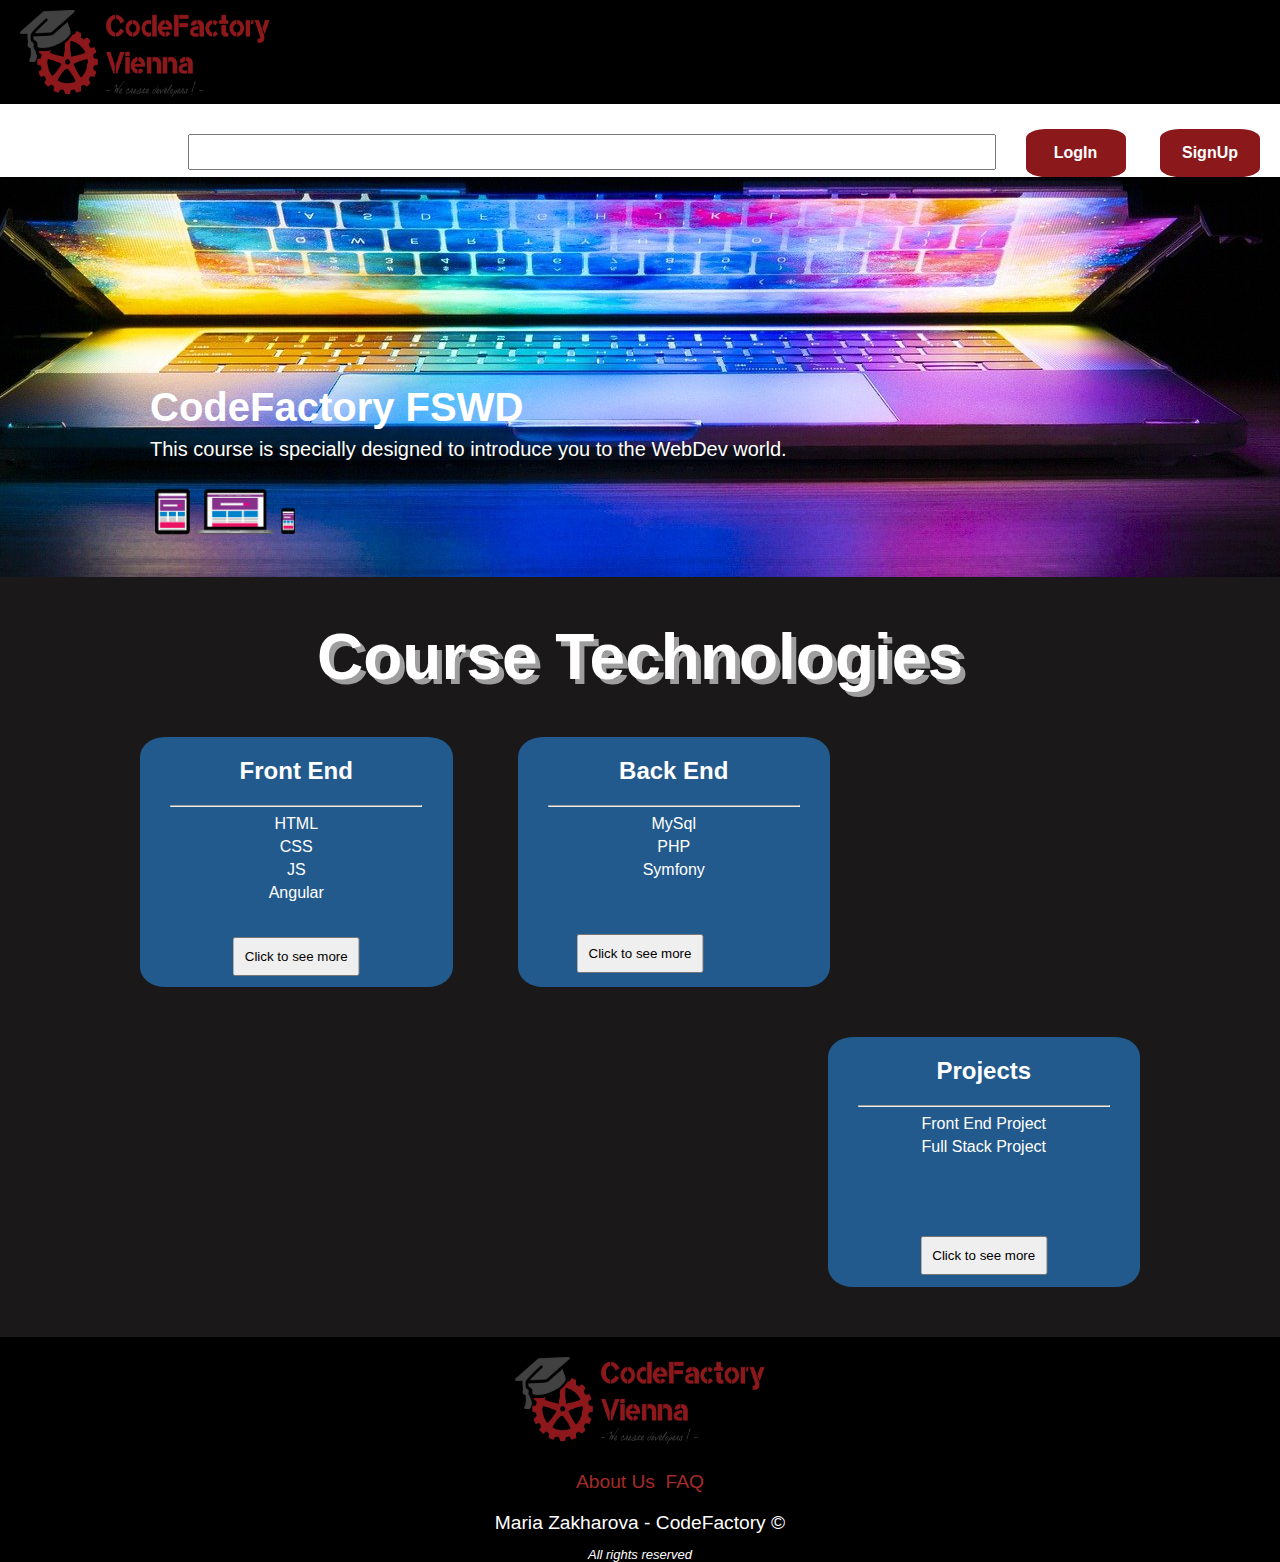
<file: index.html>
<!DOCTYPE html>
<html lang="en">

<head>
    <meta charset="UTF-8">
    <meta http-equiv="X-UA-Compatible" content="IE=edge">
    <meta name="viewport" content="width=device-width, initial-scale=1.0">
    <title>Code Review 1</title>
    <link rel="stylesheet" type="text/css" href="styles.css">
</head>

<body>
    <header class="header">
        <a href="index.html">
            <img src="pics/CFLOGO.png" alt="logo" id="logo">
        </a>
        <nav class="navbar">
            <input type="text" placeholder="" class="search">
            <button class="nav" type="button">LogIn</button>
            <button class="nav" type="button">SignUp</button>
        </nav>
    </header>

    <div class="picture">
        <div class="picture-box">
            <h2 class="picture-title">CodeFactory FSWD</h2>
            <p class="picture-text">This course is specially designed to introduce you to the WebDev world.</p>
            <div class="picture-img">
                <img src="pics/devices.png" alt="devices">
            </div>
        </div>
    </div>

    <div class="content">
        <div class="container2">
            <h1 class="content-title">Course Technologies</h1>
            <div class="content-box">
                <div class="content-card" id="left">
                    <h2>Front End</h2>
                    <hr>
                    <p>HTML</p>
                    <p>CSS</p>
                    <p>JS</p>
                    <p>Angular</p>

                    <button class="click" type="button">Click to see more</button>
                </div>
                <div class="content-card" id="middle">
                    <h2>Back End</h2>
                    <hr>
                    <p>MySql</p>
                    <p>PHP</p>
                    <p>Symfony</p>

                    <button class="click" type="button">Click to see more</button>
                </div>
                <div class="content-card" id="right">
                    <h2>Projects</h2>
                    <hr>
                    <p>Front End Project</p>
                    <p>Full Stack Project</p>

                    <button class="click" type="button">Click to see more</button>
                </div>
            </div>
        </div>
    </div>

    </div>
    <footer class="footer">
        <a href="index.html">
            <img src="pics/CFLOGO.png" alt="logo" id="logo2">
        </a>
        <p> <a href="about.html">About Us</a>&nbsp&nbsp<a href="faq.html">FAQ</a></p>
        <p class="copyright">Maria Zakharova - CodeFactory ©</p>
        <p class="rights">All rights reserved</p>
    </footer>
</body>

</html>
</file>
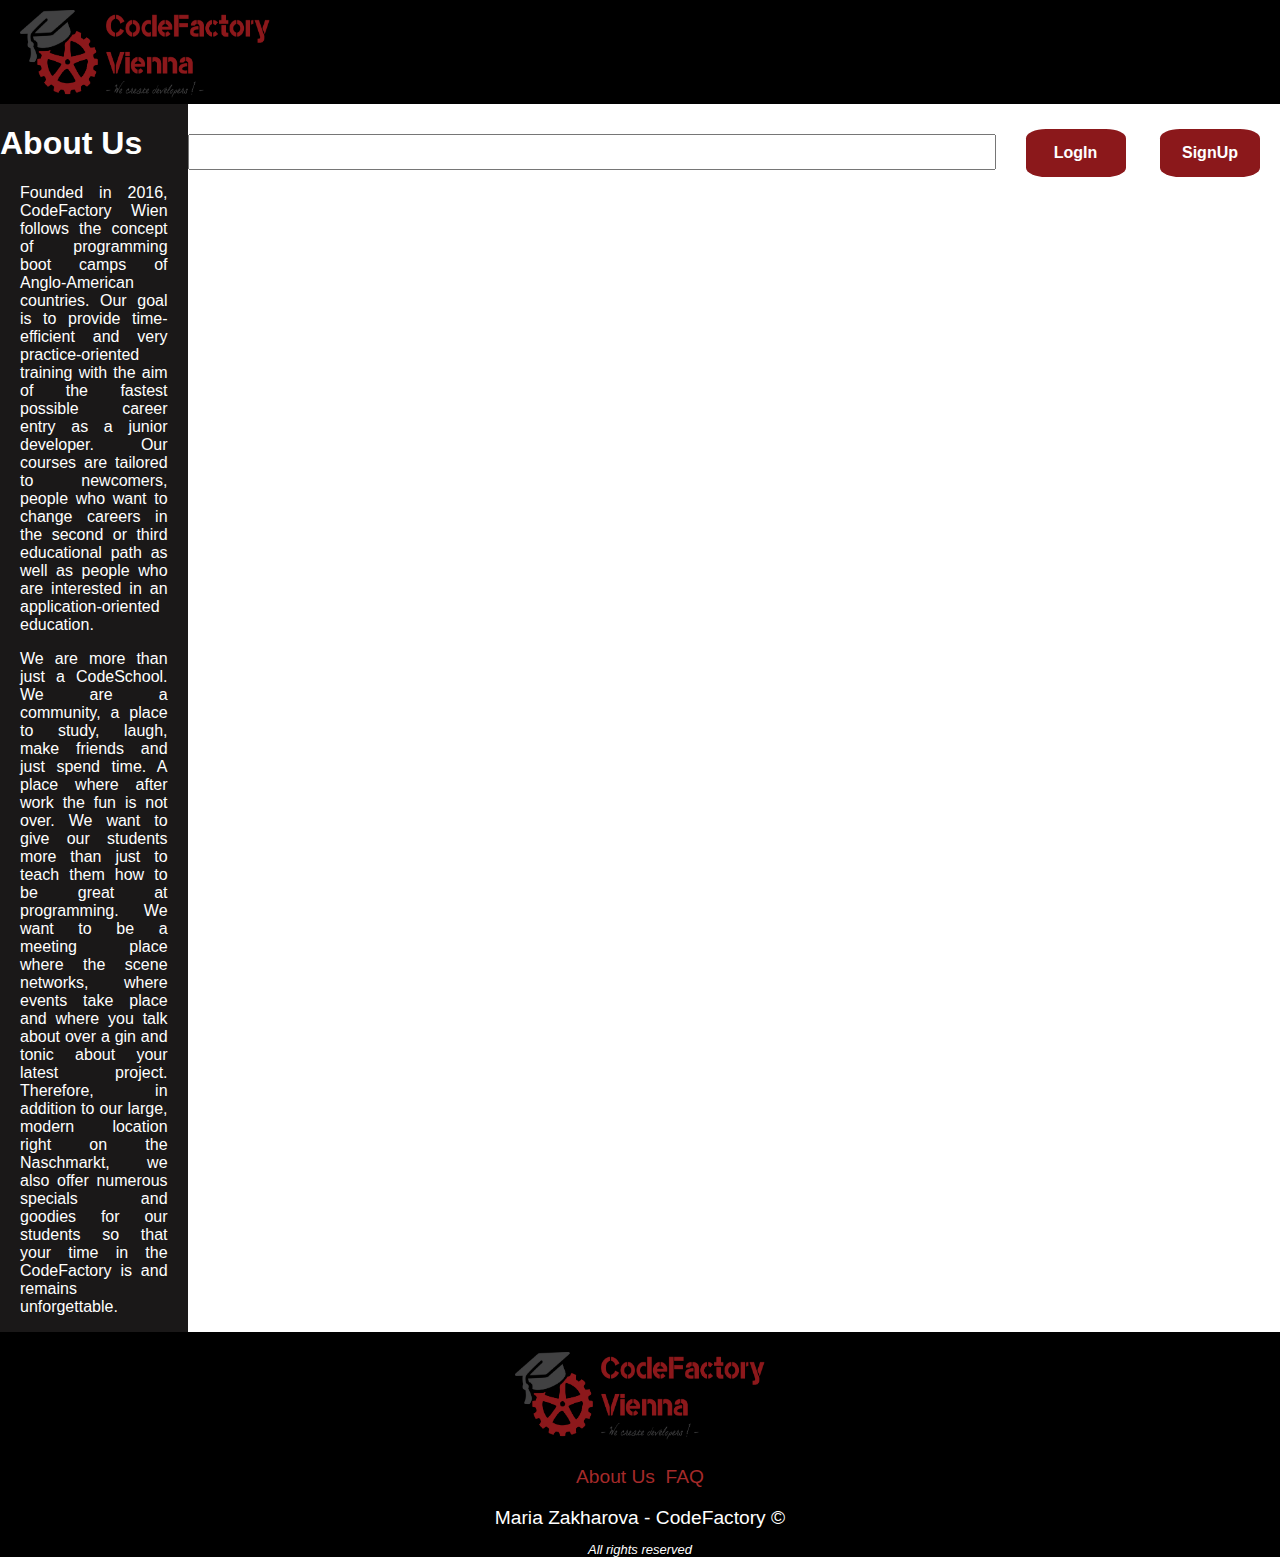
<file: about.html>
<!DOCTYPE html>
<html lang="en">

<head>
    <meta charset="UTF-8">
    <meta http-equiv="X-UA-Compatible" content="IE=edge">
    <meta name="viewport" content="width=device-width, initial-scale=1.0">
    <title>Front End</title>
    <link rel="stylesheet" type="text/css" href="styles.css">
    <style>
        .content-about {
            background-color: rgb(26, 24, 24);
            color: white;
            overflow: hidden;
        }
        
        .content-about p {
            text-align: justify;
            margin-left: 20px;
            margin-right: 20px;
        }
        
        footer {
            position: fixed;
        }
    </style>
</head>

<body>
    <header class="header">
        <a href="index.html">
            <img src="pics/CFLOGO.png" alt="logo" id="logo">
        </a>
        <nav class="navbar">
            <input type="text" placeholder="" class="search">
            <button class="nav" type="button">LogIn</button>
            <button class="nav" type="button">SignUp</button>
        </nav>
    </header>
    <div class="content-about">
        <h1>About Us</h1>
        <p>Founded in 2016, CodeFactory Wien follows the concept of programming boot camps of Anglo-American countries. Our goal is to provide time-efficient and very practice-oriented training with the aim of the fastest possible career entry as a junior
            developer. Our courses are tailored to newcomers, people who want to change careers in the second or third educational path as well as people who are interested in an application-oriented education.</p>
        <p>We are more than just a CodeSchool. We are a community, a place to study, laugh, make friends and just spend time. A place where after work the fun is not over. We want to give our students more than just to teach them how to be great at programming.
            We want to be a meeting place where the scene networks, where events take place and where you talk about over a gin and tonic about your latest project. Therefore, in addition to our large, modern location right on the Naschmarkt, we also
            offer numerous specials and goodies for our students so that your time in the CodeFactory is and remains unforgettable.
        </p>

    </div>
    <footer class="footer">
        <a href="index.html">
            <img src="pics/CFLOGO.png" alt="logo" id="logo2">
        </a>
        <p> <a href="about.html">About Us</a>&nbsp&nbsp<a href="faq.html">FAQ</a></p>
        <p class="copyright">Maria Zakharova - CodeFactory ©</p>
        <p class="rights">All rights reserved</p>
    </footer>
</body>

</html>
</file>
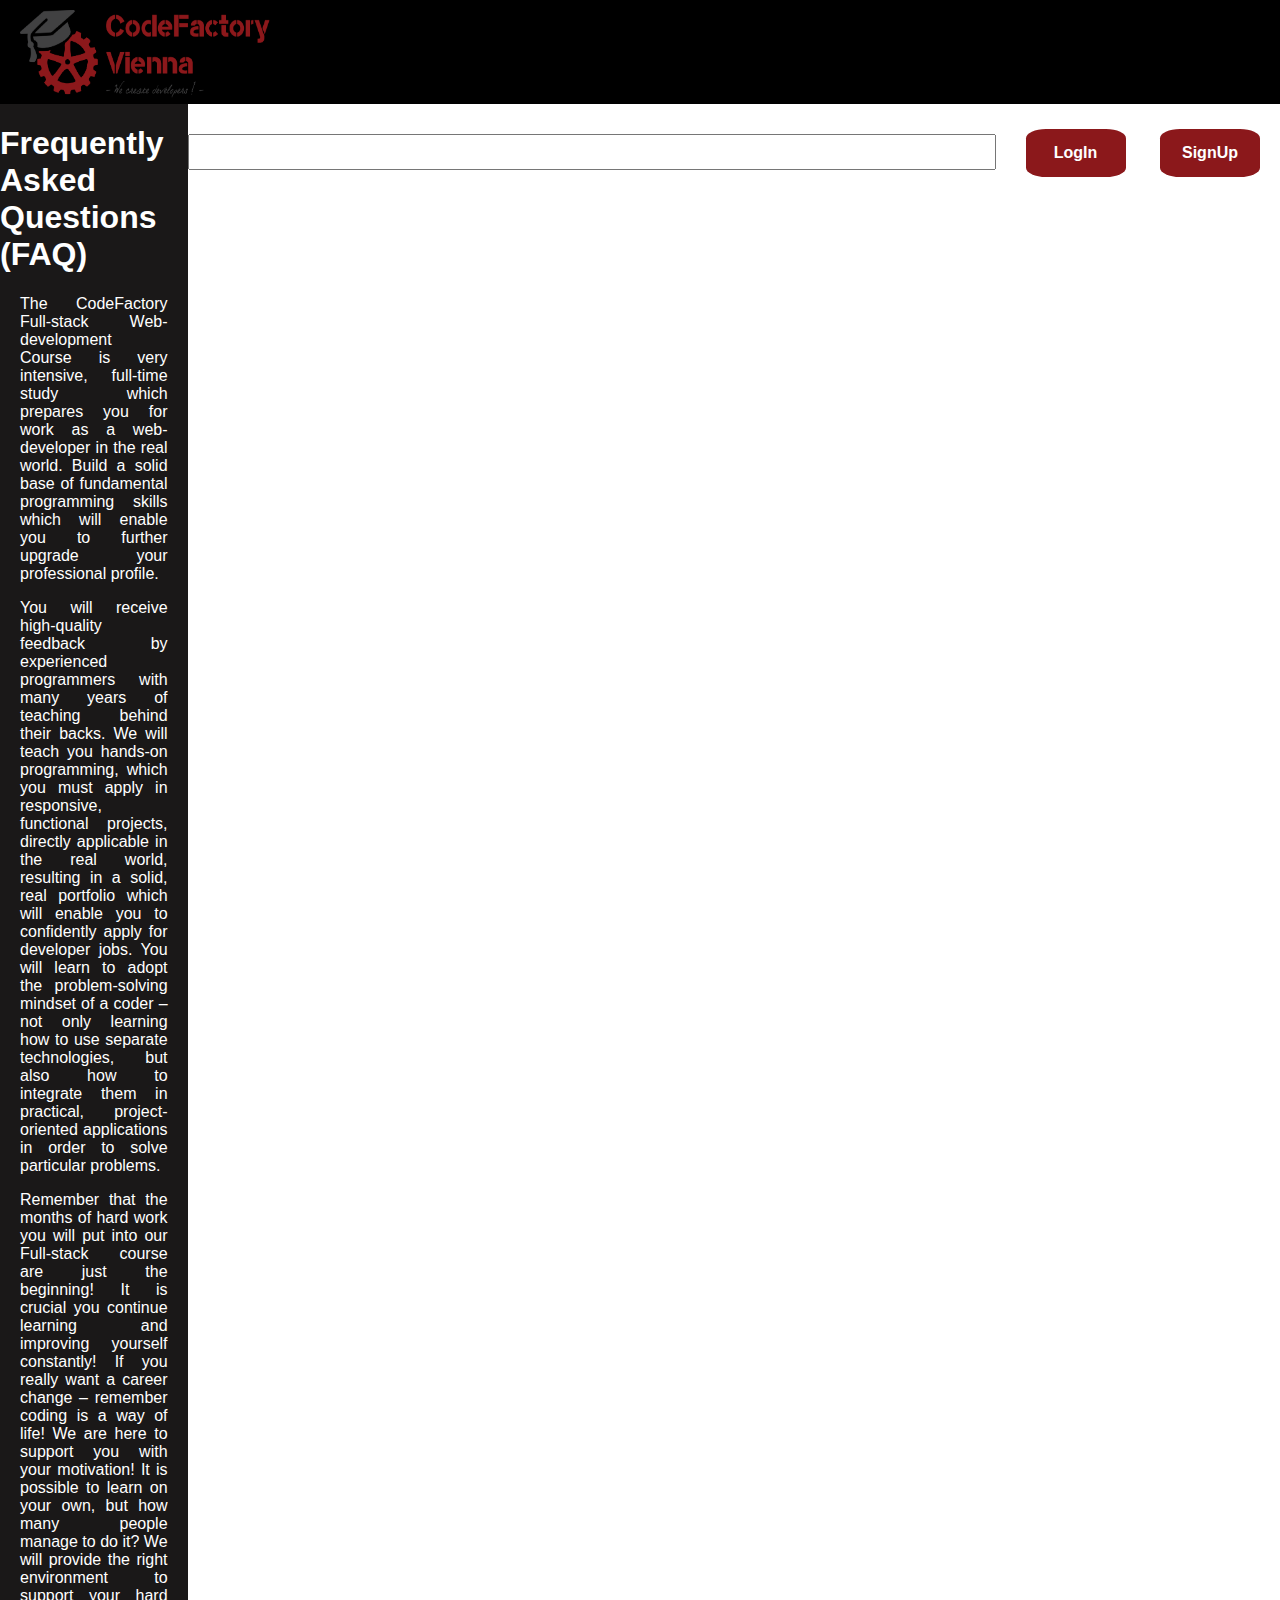
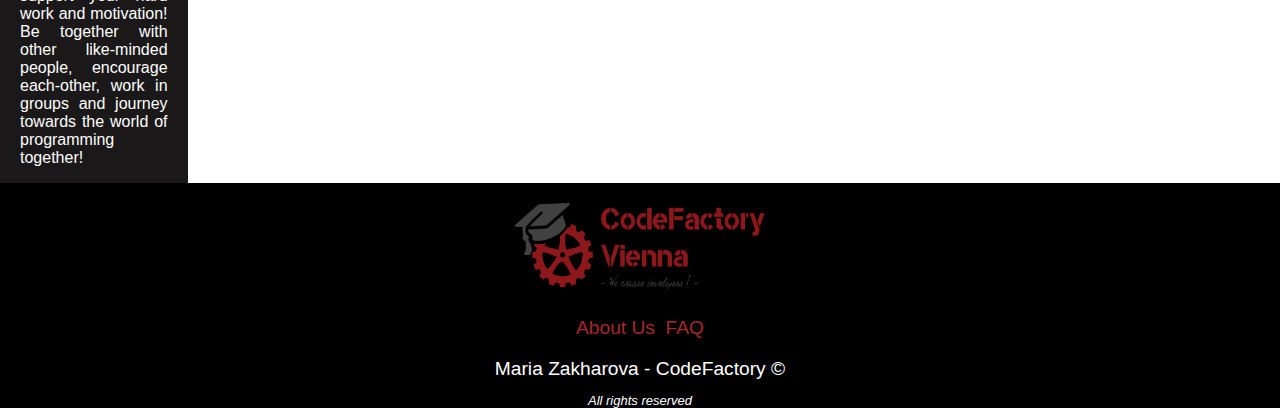
<file: faq.html>
<!DOCTYPE html>
<html lang="en">

<head>
    <meta charset="UTF-8">
    <meta http-equiv="X-UA-Compatible" content="IE=edge">
    <meta name="viewport" content="width=device-width, initial-scale=1.0">
    <title>Back End</title>
    <link rel="stylesheet" type="text/css" href="styles.css">
    <style>
        .content-faq {
            background-color: rgb(26, 24, 24);
            color: white;
            overflow: hidden;
        }
        
        .content-faq p {
            text-align: justify;
            margin-left: 20px;
            margin-right: 20px;
        }
        
        footer {
            position: fixed;
        }
    </style>
</head>

<body>
    <header class="header">
        <a href="index.html">
            <img src="pics/CFLOGO.png" alt="logo" id="logo">
        </a>
        <nav class="navbar">
            <input type="text" placeholder="" class="search">
            <button class="nav" type="button">LogIn</button>
            <button class="nav" type="button">SignUp</button>
        </nav>
    </header>
    <div class="content-faq">
        <h1>Frequently Asked Questions (FAQ)</h1>
        <p>The CodeFactory Full-stack Web-development Course is very intensive, full-time study which prepares you for work as a web-developer in the real world. Build a solid base of fundamental programming skills which will enable you to further upgrade
            your professional profile.</p>
        <p> You will receive high-quality feedback by experienced programmers with many years of teaching behind their backs. We will teach you hands-on programming, which you must apply in responsive, functional projects, directly applicable in the real
            world, resulting in a solid, real portfolio which will enable you to confidently apply for developer jobs. You will learn to adopt the problem-solving mindset of a coder – not only learning how to use separate technologies, but also how to
            integrate them in practical, project-oriented applications in order to solve particular problems.</p>
        <p>Remember that the months of hard work you will put into our Full-stack course are just the beginning! It is crucial you continue learning and improving yourself constantly! If you really want a career change – remember coding is a way of life!
            We are here to support you with your motivation! It is possible to learn on your own, but how many people manage to do it? We will provide the right environment to support your hard work and motivation! Be together with other like-minded people,
            encourage each-other, work in groups and journey towards the world of programming together!</p>

    </div>
    <footer class="footer">
        <a href="index.html">
            <img src="pics/CFLOGO.png" alt="logo" id="logo2">
        </a>
        <p> <a href="about.html">About Us</a>&nbsp&nbsp<a href="faq.html">FAQ</a></p>
        <p class="copyright">Maria Zakharova - CodeFactory ©</p>
        <p class="rights">All rights reserved</p>
    </footer>
</body>

</html>
</file>
<file: styles.css>
* {
                font-family: Arial, Helvetica, sans-serif;
                /* box-sizing: border-box; */
                /* practice for the future */
            }
            
            body {
                margin: 0;
            }
            /* _________Start of the header styling________*/
            
            .header {
                background-color: black;
                position: relative;
            }
            
            .navbar {
                float: right;
            }
            
            .nav {
                background-color: rgb(139, 24, 27);
                border: none;
                text-align: center;
                color: white;
                font-size: medium;
                font-weight: bold;
                border-radius: 20%;
                padding: 15px;
                width: 100px;
                margin-left: 10px;
                margin-top: 25px;
                margin-right: 20px;
                overflow: hidden;
            }
            
            .search {
                float: left;
                width: 800px;
                height: 30px;
                margin-top: 30px;
                margin-right: 20px;
            }
            
            #logo {
                width: 250px;
                height: 90px;
                margin-left: 20px;
                margin-top: 10px;
            }
            /* ____________End of the header styling________*/
            /* _________Start of the background section styling________*/
            
            .picture {
                background-image: url(pics/keyboard.jpg);
                background-repeat: no-repeat;
                /* background-size: cover; */
                background-position: center bottom;
                color: white;
                /* display: flex;  */
                /* not sure we were allowed to use that therefor commented out */
                /* padding: 150px 0 0 100px; */
                position: relative;
                height: 400px;
                width: 100%;
                float: left;
            }
            
            .picture-box {
                /* margin-left: 100px;
                margin-bottom: 0; */
                max-width: 1300px;
                width: 100%;
                /* margin: 0 auto; */
                position: absolute;
                bottom: 0px;
                left: 150px;
            }
            
            .picture-img {
                width: 150px;
                height: 100px;
            }
            
            .picture-img img {
                width: 100%;
                height: 70%;
                object-fit: contain;
                /* margin-top: 30px; */
            }
            
            .picture-title {
                font-size: 40px;
                line-height: 10%;
                /* margin-top: 30px; */
            }
            
            .picture-text {
                font-size: 20px;
                line-height: 15px;
                font-weight: 500;
                /* margin-bottom: -10px; */
            }
            /* _________End of the background section styling________*/
            /* _________Start of the content section styling________*/
            
            .content {
                background-color: rgb(26, 24, 24);
                overflow: hidden;
                text-align: center;
                padding-left: 15px;
                padding-right: 15px;
                color: white;
                clear: both;
            }
            
            .content-title {
                text-align: center;
                font-size: 400%;
                color: rgb(255, 255, 255);
                text-shadow: 5px 5px rgb(158, 158, 158);
            }
            
            .content-card p {
                margin: 5px 0;
                font-size: medium;
            }
            
            hr {
                width: 80%;
            }
            /* this comment section in the solution using float it gives approximately the same result. Can be uncommented to check */
            
            #left {
                float: left;
                background: rgb(35, 90, 141);
                width: 25%;
                height: 250px;
                margin-bottom: 10px;
                margin-left: 125px;
                border-radius: 8%;
                margin-bottom: 50px;
            }
            
            #middle {
                float: left;
                background: rgb(35, 90, 141);
                width: 25%;
                margin-left: 65px;
                height: 250px;
                border-radius: 8%;
                margin-bottom: 50px;
            }
            
            #right {
                float: right;
                background: rgb(35, 90, 141);
                width: 25%;
                height: 250px;
                border-radius: 8%;
                margin-right: 125px;
                margin-bottom: 50px;
            }
            
            #left>button {
                position: absolute;
                transform: translate(-50%);
                padding: 10px;
                margin-top: 30px;
            }
            
            #middle>button {
                position: absolute;
                left: 50%;
                transform: translate(-50%);
                padding: 10px;
                margin-top: 50px;
            }
            
            #right>button {
                position: absolute;
                transform: translate(-50%);
                padding: 10px;
                margin-top: 75px;
            }
            /* down is the solution I prefer as it looks nicer  please comment this section until the end of section to check the float solution */
            /* .content-box {
                display: grid;
                grid-template-columns: repeat(3, 1fr);
                gap: 50px;
                margin-left: 150px;
                margin-right: 150px;
                margin-bottom: 50px;
            }
            
            .content-card {
                position: relative;
                background: rgb(35, 90, 141);
                height: 215px;
                border-radius: 14px;
            }
            
            .content-card a button {
                padding: 10px;
                position: absolute;
                bottom: 10px;
                left: 50%;
                transform: translate(-50%);
            } */
            /* _________End of the content section styling________*/
            /* _________Start of the footer styling________*/
            
            .footer {
                height: 100%;
                font-size: 120%;
                text-align: center;
                background-color: black;
                width: 100%;
                color: white;
                padding: 0;
                position: relative;
            }
            
            #logo2 {
                width: 250px;
                height: 90px;
                margin-top: 20px;
            }
            
            .footer>p {
                margin-bottom: 0px;
            }
            
            .footer>p>a {
                text-decoration: none;
                color: brown;
            }
            
            .rights {
                font-style: italic;
                font-size: small;
            }
            /* _________End of the footer styling________*/
</file>
